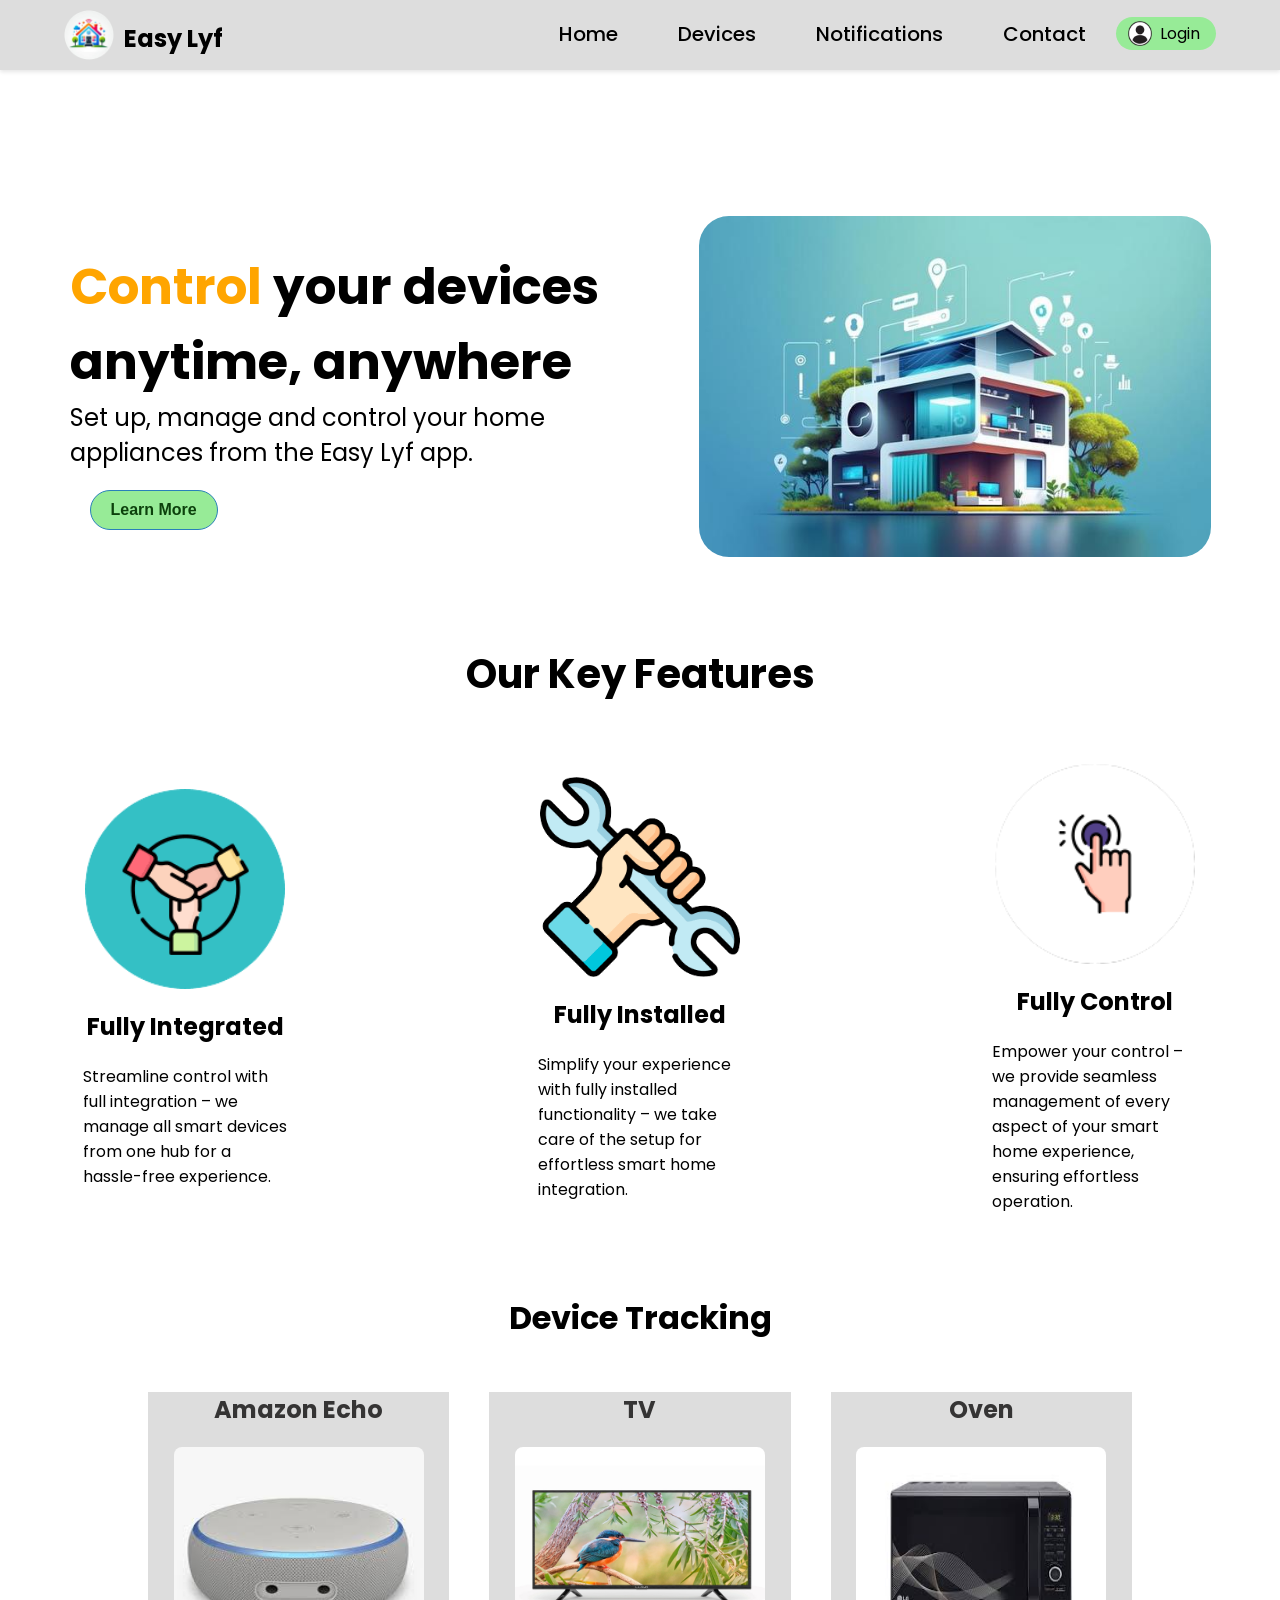
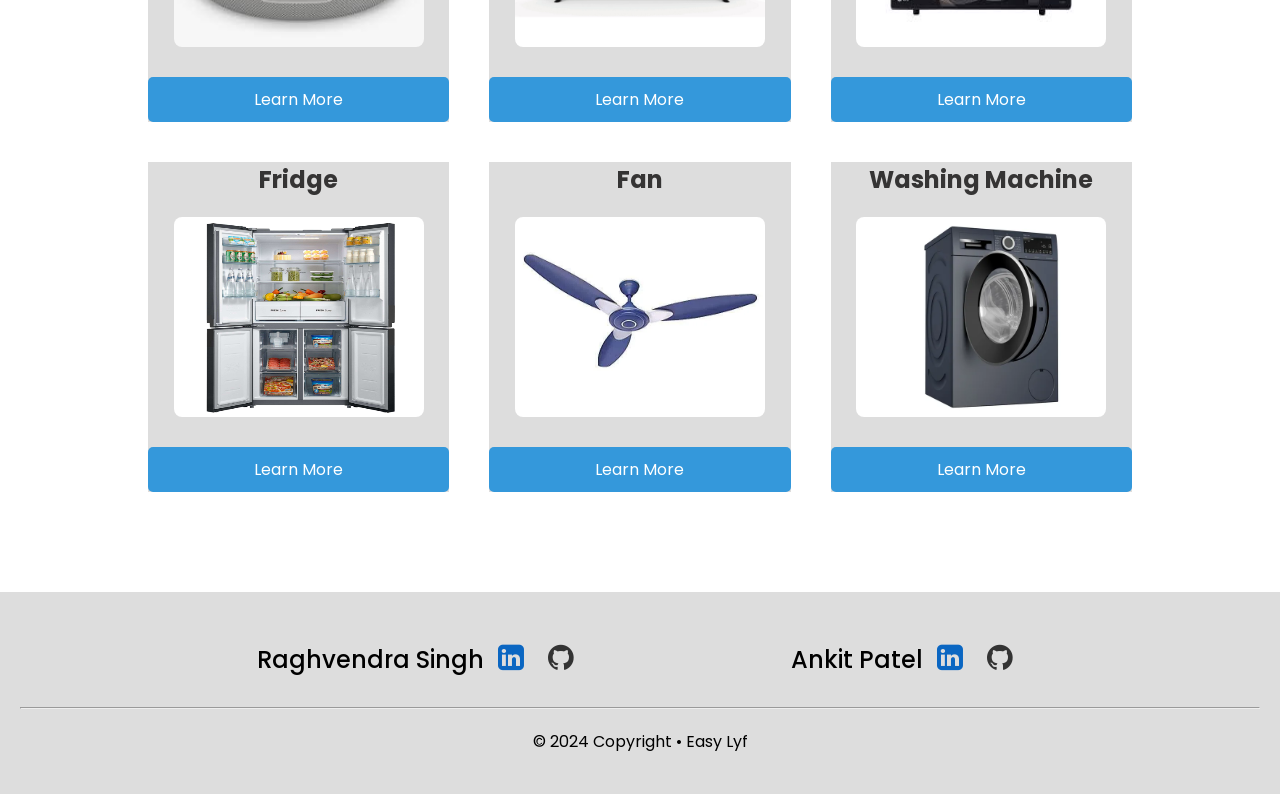
<file: index.html>
<!DOCTYPE html>
<html lang="en">

<head>
  <meta charset="UTF-8" />
  <meta name="viewport" content="width=device-width, initial-scale=1.0" />
  <title>Easy Lyf - Web Hunt</title>

  <link rel="shortcut icon" href="assets/main-logo.png" type="image/x-icon" />
  <link rel="stylesheet" href="style.css" />

  <!-- linking font awesome -->
  <link rel="stylesheet" href="https://cdnjs.cloudflare.com/ajax/libs/font-awesome/4.7.0/css/font-awesome.min.css">
</head>

<body>
  <!-- nav bar starts -->
  <nav class="nav-bar">
    <div class="nav-contents">
      <div class="company-name">
        <div class="main-logo">
          <img src="assets/main-logo.png" alt="" />
        </div>
        <div class="main-name">
          <h1>Easy Lyf</h1>
        </div>
      </div>

      <div class="nav-list">
        <ul>
          <li><a href="#">Home</a></li>
          <li><a href="#">Devices</a></li>
          <li><a href="#">Notifications</a></li>
          <li><a href="#">Contact</a></li>
        </ul>

        <div class="login-btn">
          <img src="assets/loginimg.webp" alt="" />
          <a href="#">Login</a>
        </div>
      </div>
    </div>
  </nav>
  <!-- nav bar ends -->

  <!-- hero section starts  -->
  <div class="hero-section">
    <section class="left-side">
      <h1 class="heading">
        <span style="color: orange"> Control</span> your devices
        <br />anytime, anywhere
      </h1>
      <p class="para">
        Set up, manage and control your home <br />appliances from the Easy
        Lyf app.
      </p>
      <button>Learn More</button>
    </section>

    <section class="right-side">
      <img src="assets/hero-img.jpg" alt="img" />
    </section>
  </div>
  <!-- hero section starts  -->

  <!-- features section starts  -->
  <div class="fet-section">
    <h1>Our Key Features</h1>

    <div class="feature-container">
      <div class="img-sec">
        <div class="fe-img">
          <img src="assets/fully-integrated-img.png" alt="" />
          <h2>Fully Integrated</h2>
          <p>
            Streamline control with full integration – we manage all smart
            devices from one hub for a hassle-free experience.
          </p>
        </div>

        <div class="fe-img">
          <img src="assets/fully-installed-img.png" alt="" />
          <h2>Fully Installed</h2>
          <p>
            Simplify your experience with fully installed functionality – we
            take care of the setup for effortless smart home integration.
          </p>
        </div>

        <div class="fe-img">
          <img src="assets/fully-control-img.png" alt="" />
          <h2>Fully Control</h2>
          <p>
            Empower your control – we provide seamless management of every
            aspect of your smart home experience, ensuring effortless
            operation.
          </p>
        </div>
      </div>
    </div>
  </div>
  <!-- feature section ends  -->

  <!-- divices section starts  -->
  <div class="d-sec">
    <h1>Device Tracking</h1>

    <div class="image-container">
      <div class="image-item">
        <h2>Amazon Echo</h2>
        <img src="assets/echo.jpg" alt="Image 1">
        <a href="dashboard.html" target="_blank" class="learn-more-btn">Learn More</a>
      </div>

      <div class="image-item">
        <h2>TV</h2>
        <img src="assets/tv.jpg" alt="Image 2">
        <a href="dashboard.html" target="_blank" class="learn-more-btn">Learn More</a>
      </div>

      <div class="image-item">
        <h2>Oven</h2>
        <img src="assets/oven.jpg" alt="Image 3">
        <a href="dashboard.html" target="_blank" class="learn-more-btn">Learn More</a>
      </div>

      <div class="image-item">
        <h2>Fridge</h2>
        <img src="assets/fr.jpeg" alt="Image 4">
        <a href="dashboard.html" target="_blank" class="learn-more-btn">Learn More</a>
      </div>

      <div class="image-item">
        <h2>Fan</h2>
        <img src="assets/fan.webp" alt="Image 5">
        <a href="dashboard.html" target="_blank" class="learn-more-btn">Learn More</a>
      </div>

      <div class="image-item">
        <h2>Washing Machine</h2>
        <img src="assets/was.webp" alt="Image 6">
        <a href="dashboard.html" target="_blank" class="learn-more-btn">Learn More</a>
      </div>
    </div>
  </div>

  <!-- footer starts  -->
  <footer>

    <div class="social-icons">
      <section>
        <span>Raghvendra Singh</span>
        <a href="#" target="_blank"><i class="fa fa-linkedin-square"></i></a>
        <a href="https://github.com/Raghvendrasingh17" target="_blank"><i class="fa fa-github"></i></a>
      </section>

      <section>
        <span>Ankit Patel</span>
        <a href="#" target="_blank"><i
            class="fa fa-linkedin-square"></i></a>
        <a href="#" target="_blank"><i class="fa fa-github"></i></a>
      </section>
    </div>
    <hr>
    <p>&copy; 2024 Copyright • Easy Lyf</p>
  </footer>
<!-- footer ends -->

</body>
</html>
</file>
<file: style.css>
@import url("https://fonts.googleapis.com/css2?family=Poppins:wght@200;300;400;500;600;700;800;900&display=swap");

/* reset styling starts */
* {
  margin: 0;
  padding: 0;
  box-sizing: border-box;
}
body {
  font-family: "Poppins", sans-serif;
}
ul {
  list-style-type: none;
}
ul li a {
  text-decoration: none;
  color: black;
  font-size: 20px;
  font-weight: 500;
}
a {
  text-decoration: none;
  color: black;
}
:root {
  --pri-green: rgb(40, 156, 40);
  --sec-green: rgb(151, 235, 151);
}

/* nav styling starts */
.nav-bar {
  width: 100vw;
  height: 70px;
  position: fixed;
  top: 0;
  z-index: 7;
  background-color: #dddddd;
  box-shadow: 0 2px 4px rgba(0, 0, 0, 0.1);
}
.nav-contents {
  display: flex;
  align-items: center;
  justify-content: space-between;
  width: 90vw;
  margin: auto;
}
.nav-list {
  display: flex;
  gap: 30px;
  align-items: center;
}
.nav-list ul {
  display: flex;
  gap: 60px;
}
.nav-list ul li:hover {
  background: var(--sec-green);
  padding: 4px 8px;
  border-radius: 20px;
}
.company-name {
  padding-top: 10px;
  display: flex;
  align-items: center;
  gap: 10px;
}
.main-logo img {
  width: 50px;
}
.login-btn {
  display: flex;
  align-items: center;
  background: var(--sec-green);
  border-radius: 20px;
  width: 100px;
  padding: 4px;
}
.login-btn img {
  width: 40px;
}
/* nav styling ends  */

/* hero styling starts  */
.hero-section {
  margin-top: 24vh;
  display: flex;
  align-items: center;
  justify-content: center;
  gap: 100px;
}
.right-side img {
  width: 40vw;
  border-radius: 30px;
}
.left-side h1 {
  font-size: 50px;
  font-weight: 700;
}
.left-side p {
  font-size: 24px;
}
.left-side button {
  background-color: var(--sec-green);
  border: 1px solid #2980b9;
  color: rgb(12, 65, 12);
  padding: 10px 20px;
  cursor: pointer;
  transition: background-color 0.3s ease, border-color 0.3s ease,
    color 0.3s ease;
  border-radius: 20px;
  font-size: 16px;
  font-weight: 700;
  margin-top: 20px;
  margin-left: 20px;
}
nav srtline .left-side button:hover {
  background-color: #c0f3bf;
}
/* hero styling ends  */

/* features section starts  */
.fet-section h1 {
  margin-top: 80px;
  text-align: center;
  font-size: 40px;
  font-weight: 700;
}
.img-sec {
  display: flex;
  align-items: center;
  justify-content: center;
  gap: 250px;
  width: 100vw;
  margin: auto;
  padding-top: 60px;
}
.fe-img {
  width: 16vw;
  display: flex;
  flex-direction: column;
  align-items: center;
  gap: 20px;
  justify-content: space-between;
}
.fe-img img {
  width: 200px;
}
.fe-img p {
  text-align: left;
}
/* features section ends */

/* devices section starts  */
.d-sec {
  width: 80vw;
  margin: auto;
}
.d-sec h1 {
  text-align: center;
  margin-top: 80px;
  margin-bottom: 30px;
}
.image-container {
  display: grid;
  grid-template-columns: repeat(3, 1fr);
  gap: 40px;
  padding: 20px;
}
.image-item {
  text-align: center;
  background-color: #ddd;
  display: flex;
  flex-direction: column;
  gap: 20px;
}
.image-item img {
  width: 250px;
  height: 200px;
  display: flex;
  align-self: center;
  border-radius: 8px;
}
.learn-more-btn {
  display: block;
  margin-top: 10px;
  padding: 10px;
  background-color: #3498db;
  color: #fff;
  text-decoration: none;
  border-radius: 5px;
}
.image-item h2 {
  color: rgb(53, 52, 52);
}
.title {
  margin-top: 100px;
  display: flex;
  flex-direction: column;
  align-items: center;
}
.title img {
  width: 70vw;
}
/* devices section ends  */

/* footer section starts */
footer {
  background-color: #dddddd;
  color: black;
  padding: 20px;
  width: 100%;
  margin-top: 80px;
}
.social-icons {
  padding: 30px;
  display: flex;
  align-items: center;
  justify-content: space-evenly;
}
.social-icons span {
  font-size: 24px;
  font-weight: 500;
}
.social-icons a i {
  text-decoration: none;
  margin: 0 10px;
  font-size: 30px;
  transition: all 0.3s ease-in-out;
}
.fa-linkedin-square {
  color: #0a66c2;
}
.fa-github {
  color: #333;
}
.social-icons a i:hover {
  transform: scale(1.2);
}
.fa-linkedin-square:hover {
  color: #3c99cc;
}
.fa-github:hover {
  color: #5a5757;
}
footer p {
  text-align: center;
  padding: 20px;
}
/* footer section ends */
</file>
